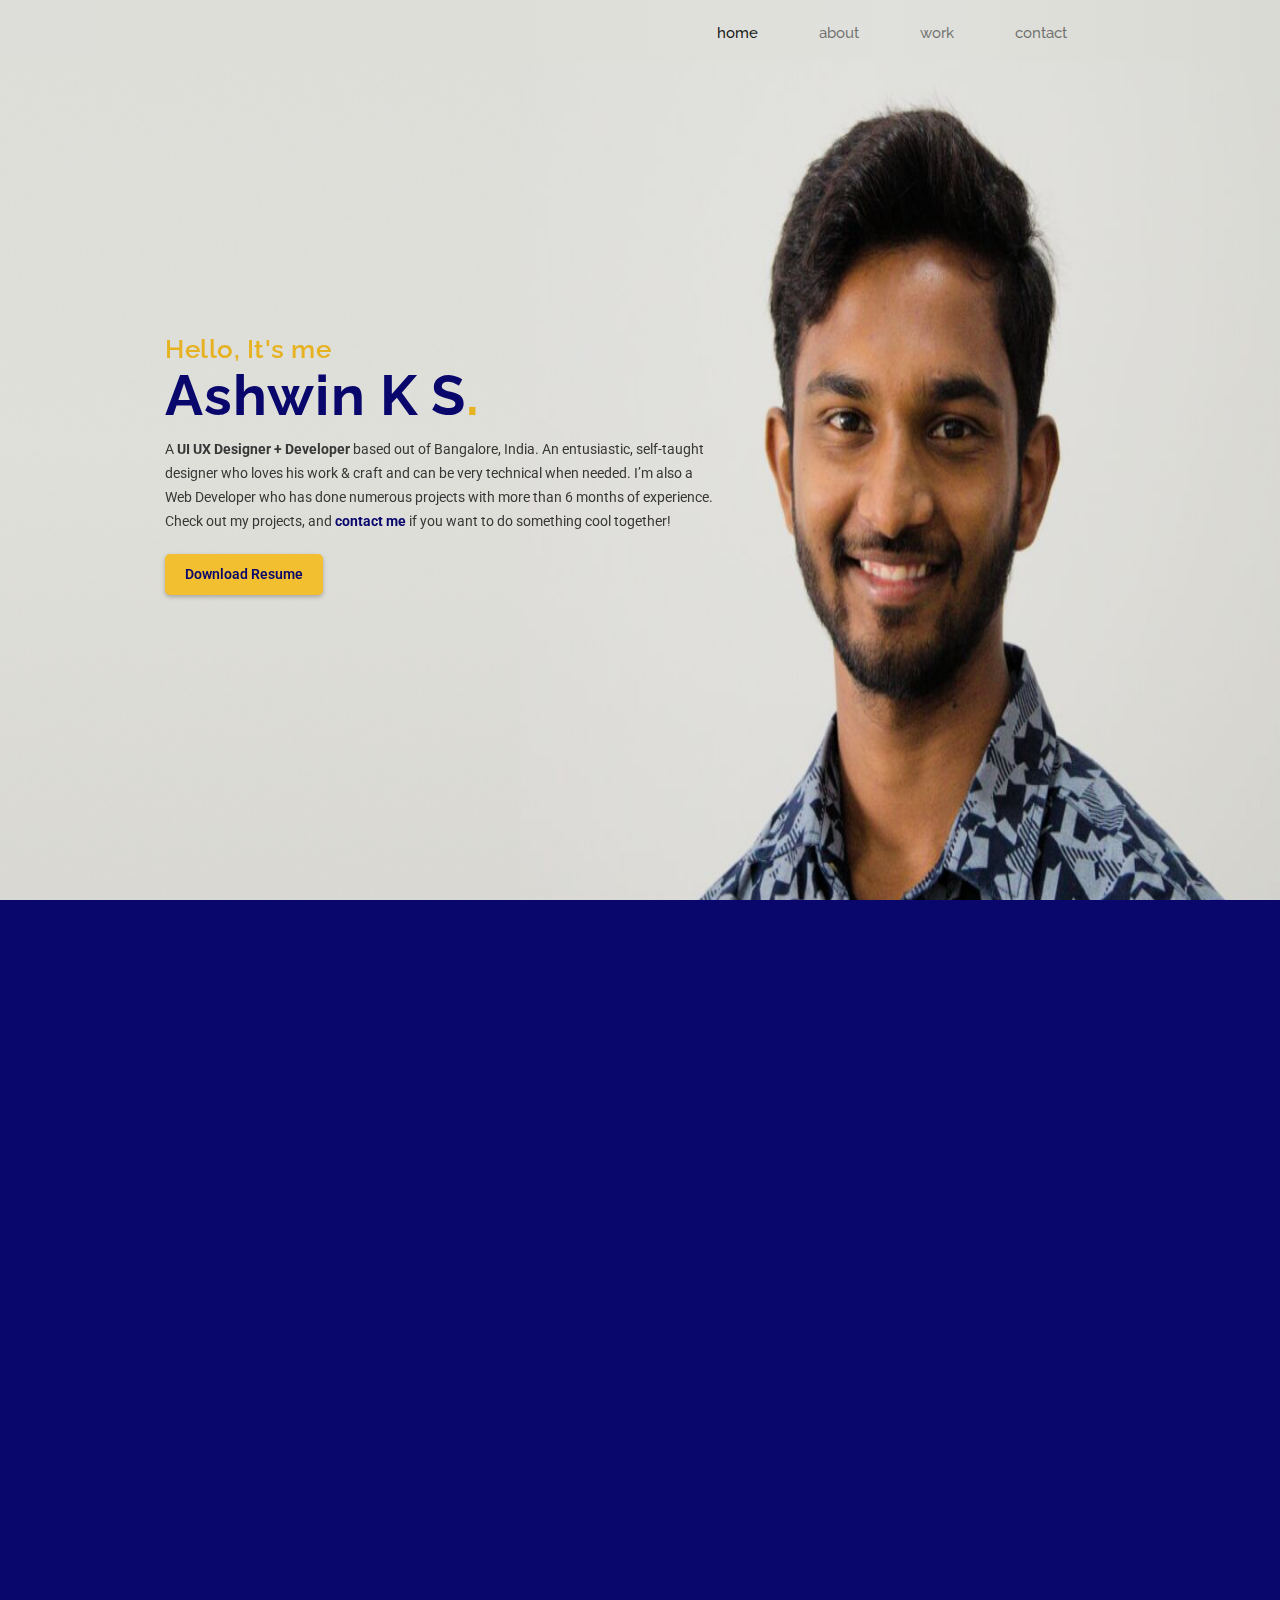
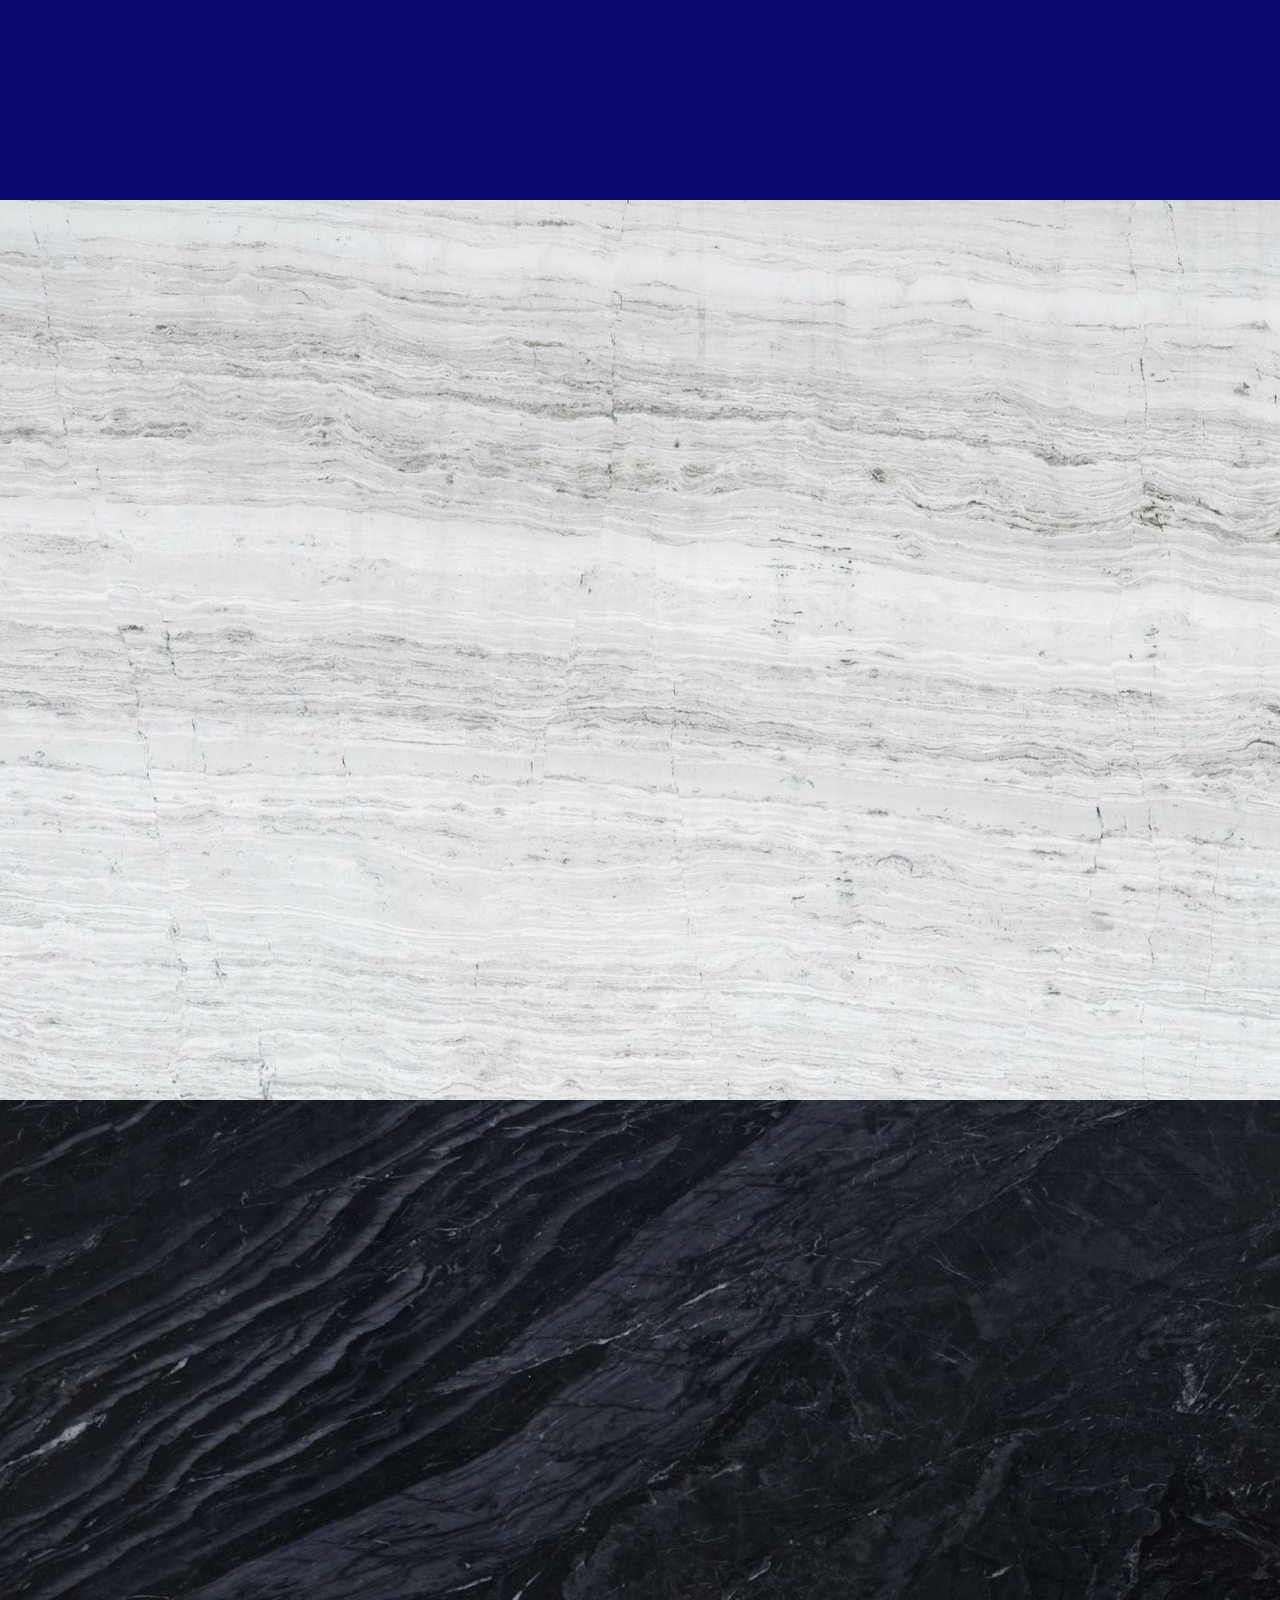
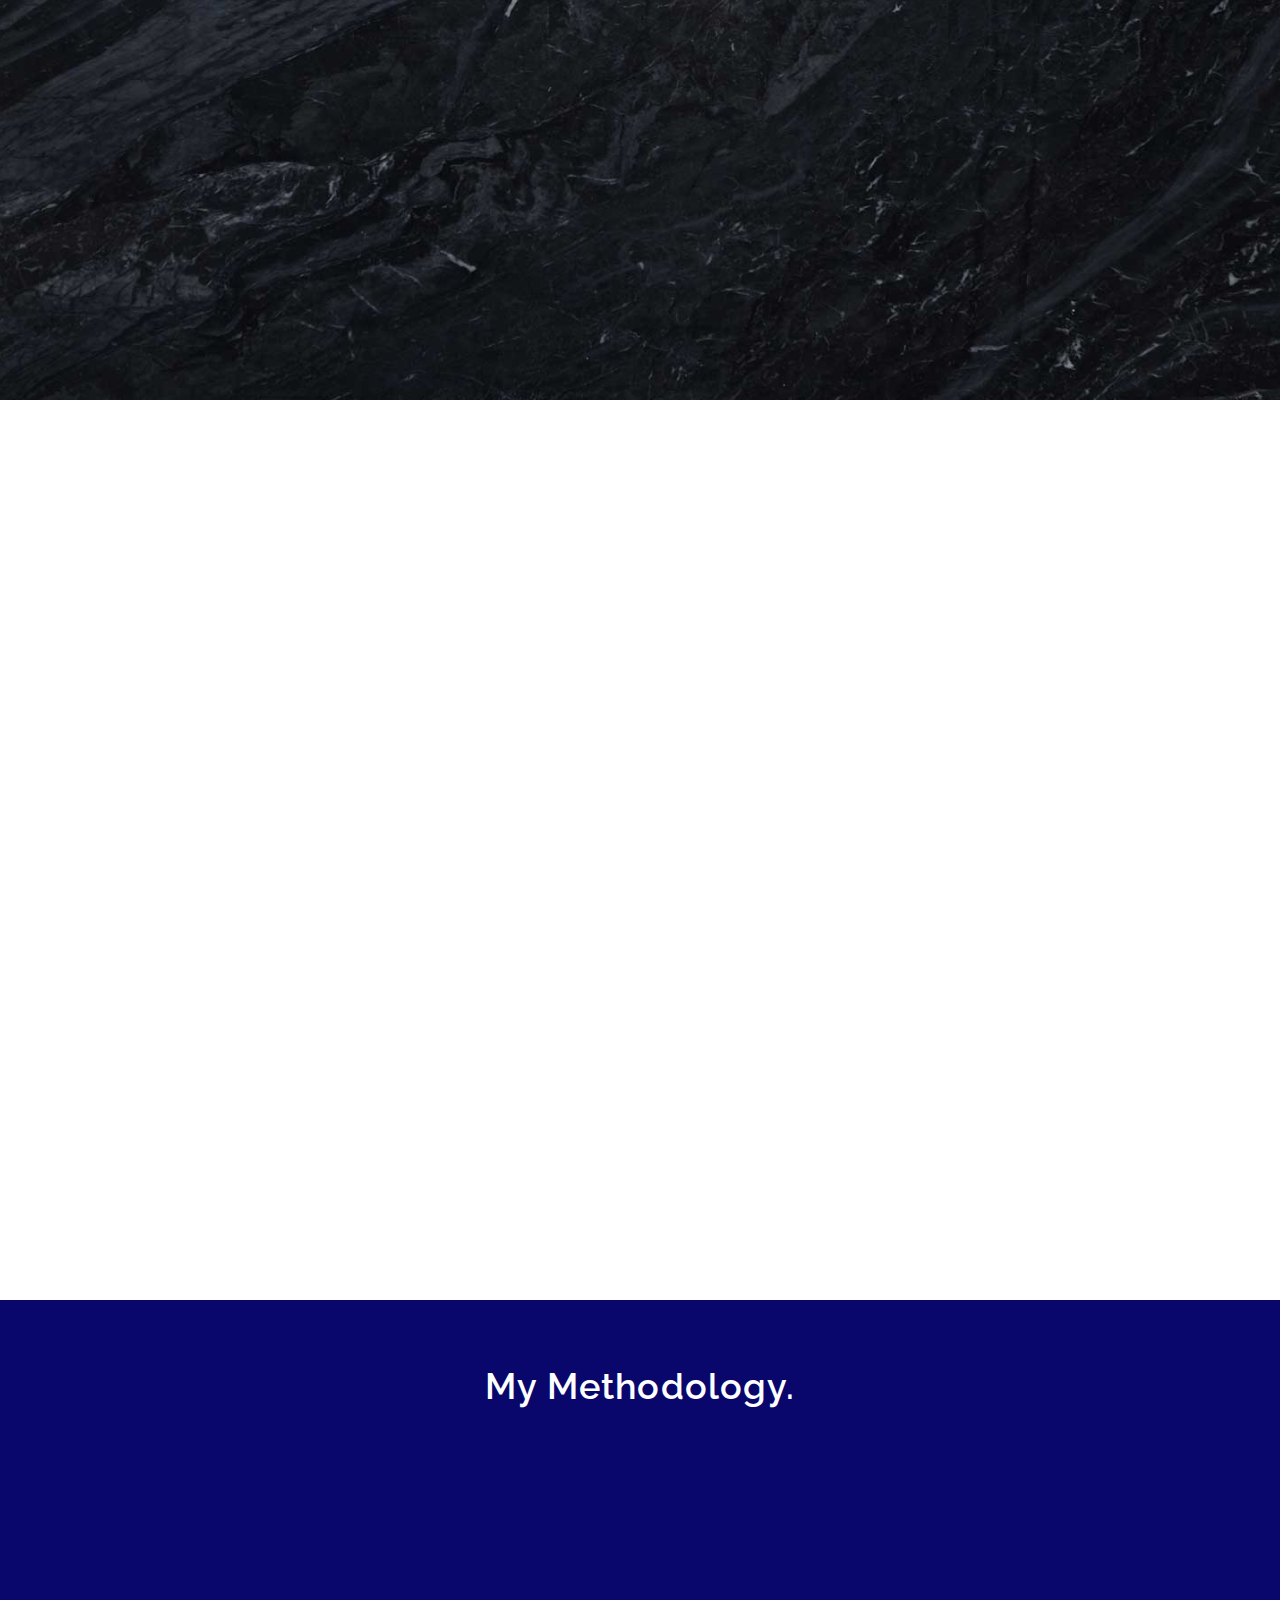
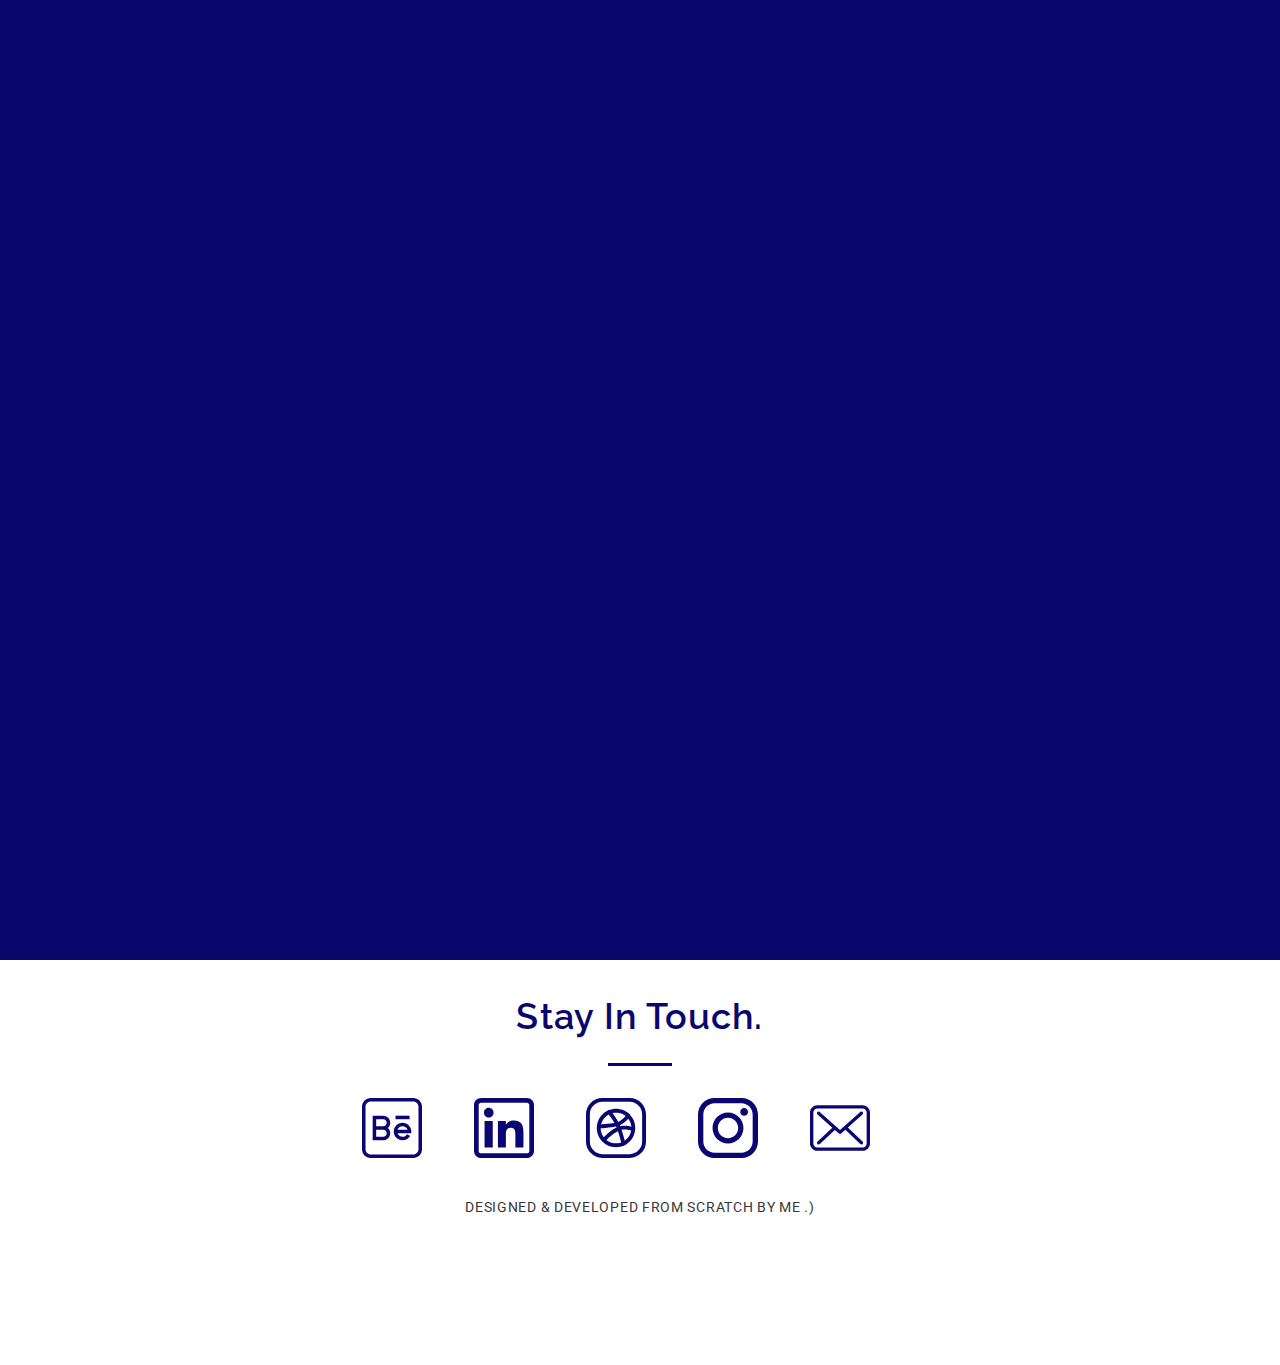
<file: index.html>
<!DOCTYPE html>
<html lang="en">
	<head>
		<meta charset="UTF-8">
		<meta name="viewport" content="width=device-width, initial-scale=1.0"/>
		<title>Ashwin K S | UI UX Designer</title>
		<link rel="icon" type="image/png" href="index.ico">
		<link rel="stylesheet" href="https://stackpath.bootstrapcdn.com/bootstrap/4.3.1/css/bootstrap.min.css" integrity="sha384-ggOyR0iXCbMQv3Xipma34MD+dH/1fQ784/j6cY/iJTQUOhcWr7x9JvoRxT2MZw1T" crossorigin="anonymous">
		<link rel="stylesheet" href="https://unpkg.com/aos@next/dist/aos.css" />
		<link rel="stylesheet" href="style.css">
	</head>
	<body>
		<nav class="navbar navbar-expand-lg navbar-light fixed-top">
			<!-- <a class="navbar-brand" href="#">Navbar</a> -->
			<button class="navbar-toggler" type="button" data-toggle="collapse" data-target="#navbarSupportedContent" aria-controls="navbarSupportedContent" aria-expanded="false" aria-label="Toggle navigation">
			<span class="navbar-toggler-icon"></span>
			</button>
			<div class="collapse navbar-collapse" id="navbarSupportedContent">
				<ul class="navbar-nav ml-auto raleway">
					<li class="nav-item active">
						<a class="nav-link" href="#home">home <span class="sr-only">(current)</span></a>
					</li>
					<li class="nav-item">
						<a class="nav-link" href="#about">about</a>
					</li>
					<li class="nav-item">
						<a class="nav-link" href="#work">work</a>
					</li>
					<li class="nav-item">
						<a class="nav-link" href="#contact">contact</a>
					</li>
				</ul>
			</div>
		</nav>
		<div class="hero" id="home">
			<div class="hero-left-div flex flex-col">
				<div class="container" data-aos="fade-right">
					<div class="hero-subheader raleway"><h4>Hello, It's me</h4></div>
					<div class="hero-header raleway"><h1>Ashwin K S<span>.</span></h1></div>
					<div class="hero-desc"><p>A <strong>UI UX Designer + Developer</strong> based out of Bangalore, India. An entusiastic, self-taught designer who loves his work & craft and can be very technical when needed. I’m also a Web Developer who has done numerous projects with more than 6 months of experience. <br>Check out my projects, and <strong><a href="mailto: ashwin.k.sri@gmail.com">contact me</a></strong> if you want to do something cool together!</p></div>
					<!-- <div class="btn hero-btn">Download Resume</div> -->
					<a href="Ashwin_Design_Resume.pdf" target="_blank"><div class="btn hero-btn" target="_blank">Download Resume</div></a>
				</div>
			</div>
			<div class="mobile-img-div">
				<img src="Group@1x_copy3.png" alt="" class="mobile-img">
			</div>
		</div>
		<div class="section2 flex flex-col" id="about">
			<div class="row">
				<div class="col-1 col-sm-3 col-md-3"></div>
				<div class="col-10 col-sm-6 col-md-6" data-aos="zoom-out"data-aos-duration="1000"
					data-aos-easing="ease-in-sine">
					<div class="about-header raleway">About.</div>
					<div class="about-desc">As a UI UX Designer I help various clients and projects <br>everything from branding, logo creation, wireframing, prototyping,<br>mockups, marketing, dev-handoff, and developing.</div><br>
					<div class="testimonials-header raleway" style="margin-top: .4em;">What They Say..</div>
					<div class="testimonials-desc">Ashwin is proficient in latest design trends and is eager to learn new skills. I was pleased with his level of talent, efforts & his willingness to work on UI & UX. Also he has a talent for marketing as well. I am more impressed with the quality designs he was able to produce in short period of time. Would highly recommend!</div>
					<div class="testimonials-footer">
						<div class="row">
							<div class="col-5 col-sm-3 col-md-3">
								<div class="testimonials-img"><img src="testimonial-img.png" alt=""></div>
							</div>
							<div class="col-7 col-sm-9 col-md-9">
								<div class="testimonials-name"><a href="https://www.linkedin.com/in/achyuthkv/" target="_blank">Achyuth K V</a></div>
								<div class="testimonials-job">Works at Mercedes Benz(MBRDI)</div>
							</div>
						</div>
					</div>
					<br>
					<div class="email-p" style="margin-top: .4em;"><a href="mailto: ashwin.k.sri@gmail.com">Email me</a> if you think you want to hire me or<br>if you think we should be working together on interesting projects.</div>
				</div>
				<div class="col-1 col-sm-3 col-md-3"></div>
			</div>
		</div>
		<div class="section3" id="work">
			<div class="row">
				<div class="col-12 col-sm-6 col-md-6">
					<div class="sec3-main flex flex-col" data-aos="fade-right">
						<div class="sec3-header raleway">Bounce App CaseStudy</div>
						<div class="sec3-desc">A case study and redesign of the Bounce with Metrobikes App.<br>I have gone through the ux process of doing user research, data analysis,<br>ux process, wireframing, prototyping & much more.</div>
						<a href="http://bit.ly/bounce-redesign" target="_blank"><div class="btn sec3-btn">View Case Study</div></a>
					</div>
				</div>
				<div class="col-12 col-sm-6 col-md-6">
					<!-- <img src="bounce3.png" alt="Bounce App" class="bounce-img img-fluid" data-aos="fade-up"> -->
					<iframe scrolling="no" frameborder="0" id="player" src="https://marvelapp.com/4dd92ed?emb=1&amp;referrer=https%3A%2F%2Fmedium.com%2F%40iamashwinks%2Fbounce-app-case-study-redesign-95664c0fefc8" allowfullscreen="true" class="bounce-img" data-aos="fade-up"></iframe>
				</div>
			</div>
		</div>
		<div class="section4">
			<div class="row">
				<div class="col-12 col-sm-6 col-md-6">
					<div class="sec4-main flex flex-col" data-aos="fade-right">
						<div class="sec4-header raleway">MentorFix Web Design</div>
						<div class="sec4-desc">An online platform where people can find mentors. I executed<br>the entire design process from interviewing, logo design, branding,<br>design systems, wireframing, prototyping & much more.</div>
						<a href="https://www.behance.net/gallery/84227561/MentorFix-Web-App-Design" target="_blank"><div class="btn sec4-btn">View Design</div></a>
					</div>
				</div>
				<div class="col-12 col-sm-6 col-md-6">
					<img src="mfx@1x.png" alt="MentorFix Website" class="mfx-img img-fluid" data-aos="fade-left">
				</div>
			</div>
		</div>
		<div class="section5">
			<div class="row">
				<div class="col-12 col-sm-6 col-md-6">
					<div class="sec5-main flex flex-col" data-aos="fade-right">
						<div class="sec5-header raleway">My Other Designs</div>
						<div class="sec5-desc">These are my other designs that I have done in my<br>free time just out of passion. I’ll be doing more such designs &<br> other amazing projects. So, Stay tuned for more.</div>
						<a href="https://www.behance.net/iamashwinks/" target="_blank"><div class="btn sec5-btn">View Designs</div></a>
					</div>
				</div>
				<div class="col-12 col-sm-6 col-md-6">
					<div class="sec5-row1-designs" data-aos="fade-left">
						<div class="row">
							<div class="col-6 col-sm-6 col-md-6">
								<img src="calc.png" alt="" class="designs-img img-fluid" id="calc-img">
							</div><br>
							<div class="col-6 col-sm-6 col-md-6">
								<img src="signup@3x.png" alt="" class="designs-img img-fluid" id="signup-img">
							</div>
						</div>
					</div>
				</div>
			</div>
			<div class="sec5-row2-designs" data-aos="fade-left">
				<div class="row">
					<div class="col-6 col-sm-3 col-md-3" style="margin-right: -1em;">
						<img src="Icon.png" alt="" class="designs-img img-fluid">
					</div>
					<div class="col-6 col-sm-3 col-md-3" style="margin-right: -1em;">
						<img src="user_profile_copy.png" alt="" class="designs-img img-fluid">
					</div>
					<div class="col-6 col-sm-3 col-md-3" style="margin-right: -1em;">
						<img src="social_share.png" alt="" class="designs-img img-fluid">
					</div>
					<div class="col-6 col-sm-3 col-md-3" style="margin-right: -1em;">
						<img src="chat_app_copy.png" alt="" class="designs-img img-fluid">
					</div>
				</div>
			</div>
		</div>
		<div class="section6">
			<div class="sec6-header raleway">My Methodology.</div>
			<div class="container">
				<div class="row sec6-cards">
					<div class="col-12 col-sm-4 col-md-4 flex">
						<div class="card" data-aos="fade-up">
							<img src="discover.svg" alt="" class="discover-svg svgs">
							<div class="sec6-card-number raleway">01</div>
							<div class="sec6-card-header raleway">Discover</div>
							<div class="sec6-card-desc">I start to discover about users & business needs, brainstorim &  finding out whether the product is a good fit.</div>
						</div>
					</div>
					<div class="col-12 col-sm-4 col-md-4 flex">
						<div class="card" data-aos="fade-up">
							<img src="research.svg" alt="" class="research-svg svgs">
							<div class="sec6-card-number raleway">02</div>
							<div class="sec6-card-header raleway">Research</div>
							<div class="sec6-card-desc">I findout target audience, user & business goals, & research on market about the problem that we are trying to solve.</div>
						</div>
					</div>
					<div class="col-12 col-sm-4 col-md-4 flex">
						<div class="card" data-aos="fade-up">
							<img src="sketching.svg" alt="" class="sketch-svg svgs">
							<div class="sec6-card-number raleway">03</div>
							<div class="sec6-card-header raleway">Sketching</div>
							<div class="sec6-card-desc">I brainstorm all ideas on paper and create fast wireframes. Later using different tools, I convert them to hi-fidelity designs.</div>
						</div>
					</div>
					
					<div class="col-12 col-sm-4 col-md-4 flex">
						<div class="card" data-aos="fade-up">
							<img src="prototyping.svg" alt="" class="prototype-svg svgs">
							<div class="sec6-card-number raleway">04</div>
							<div class="sec6-card-header raleway">Prototyping</div>
							<div class="sec6-card-desc">I take my hi-fidelity designs to prototyping mode using various tools and make it interactive so it can be tested.</div>
						</div>
					</div>
					<div class="col-12 col-sm-4 col-md-4 flex">
						<div class="card" data-aos="fade-up">
							<img src="test.svg" alt="" class="test-svg svgs">
							<div class="sec6-card-number raleway">05</div>
							<div class="sec6-card-header raleway">Test</div>
							<div class="sec6-card-desc">I get feedback from clients & users about my design & prototype. I iterate my design based on the  feedback.</div>
						</div>
					</div>
					<div class="col-12 col-sm-4 col-md-4 flex">
						<div class="card" data-aos="fade-up">
							<img src="deploy.svg" alt="" class="deploy-svg svgs">
							<div class="sec6-card-number raleway">06</div>
							<div class="sec6-card-header raleway">Deploy</div>
							<div class="sec6-card-desc">Once the prototype is validated, I take my designs to dev mode. I code them using HTML, CSS & JS and deploy them.</div>
						</div>
					</div>
				</div>
			</div>
		</div>
		<div class="section7" id="contact">
			<div class="sec7-header raleway">Stay In Touch.</div>
			<div class="line"></div>
			<a href="https://www.behance.net/iamashwinks/" target="_blank"><img src="behance.svg" alt="behance" class="contact-logos behance-logo"></a>
			<a href="https://www.linkedin.com/in/iamashwinks/" target="_blank"><img src="linkedin.svg" alt="linkedin" class="contact-logos linkedin-logo"></a>
			<a href="https://dribbble.com/iamashwinks/" target="_blank"><img src="dribbble.svg" alt="dribbble" class="contact-logos dribbble-logo"></a>
			<a href="https://www.instagram.com/iamashwinks/" target="_blank"><img src="instagram.svg" alt="instagram" class="contact-logos ig-logo"></a>
			<a href="mailto: ashwin.k.sri@gmail.com" target="_blank"><img src="email.svg" alt="mail" class="contact-logos email-logo"></a>
			<div class="sec7-subheader">DESIGNED & DEVELOPED FROM SCRATCH BY ME .)</div>
		</div>
	</div>
</div>
<script src="https://unpkg.com/aos@next/dist/aos.js"></script>
<script>
AOS.init();
</script>
<script src="https://code.jquery.com/jquery-3.3.1.slim.min.js" integrity="sha384-q8i/X+965DzO0rT7abK41JStQIAqVgRVzpbzo5smXKp4YfRvH+8abtTE1Pi6jizo" crossorigin="anonymous"></script>
<script src="https://cdnjs.cloudflare.com/ajax/libs/popper.js/1.14.7/umd/popper.min.js" integrity="sha384-UO2eT0CpHqdSJQ6hJty5KVphtPhzWj9WO1clHTMGa3JDZwrnQq4sF86dIHNDz0W1" crossorigin="anonymous"></script>
<script src="https://stackpath.bootstrapcdn.com/bootstrap/4.3.1/js/bootstrap.min.js" integrity="sha384-JjSmVgyd0p3pXB1rRibZUAYoIIy6OrQ6VrjIEaFf/nJGzIxFDsf4x0xIM+B07jRM" crossorigin="anonymous"></script>
</body>
</html>
</file>
<file: style.css>
@import url('https://fonts.googleapis.com/css?family=Raleway|Roboto&display=swap');

* {
	margin: 0;
	padding: 0;
	box-sizing: border-box;
	max-width: 100%;
	scroll-behavior: smooth;
	transition: scroll-behavior 2s ease-in-out;
}

html, body {
	width: 100%;
}

body {
	max-width: 100%;
	overflow-x: hidden;
	overflow-y: scroll;
	font-family: 'Roboto', sans-serif;
	color: #373737;
}

.raleway {
	font-family: 'Raleway', sans-serif;
}

::-moz-selection {

	/* Code for Firefox */

	/*color: red;*/
	background: #96B7FE;
}

::selection {

	/*color: red;*/
	background: #96B7FE;
}

.navbar {
	background: linear-gradient(90deg, #DDDED9 0%, #DEDED9 40%, #E0E1DC 70%, #D9DAD4 100%);
}

.navbar-nav {
	margin-right: 9em;
	margin-top: .4em;
}

.nav-item {
	margin-right: 3em;
	font-size: 15px;
	font-weight: 500;
}

.nav-item:hover {
    transform: scale(0.9);
}

.nav-item .active {
	color: #09076C;
}

.hero {
	width: 100%;
	height: 100%;
	background: url(hero.png);
	background-size: 100% 150vh;
	background-position: 0px;
	background-repeat: no-repeat;
}

.flex {
	display: flex;
	align-items: center;
	justify-content: center;
}

.flex-col {
	flex-direction: column;
}

.hero-left-div {
	width: 100vw;
	height: 100vh;	/*background: linear-gradient(180deg, #DDDED9 0%, #DFDFDA 50%, #D6D5D0 100%);*/
	align-items: flex-start;
	margin: 0 5em;
}

.hero-img {
	width: 100%;
	height: 100vh;
}

/*.hero-right-div {
width: 100%;
height: 90vh;
background: linear-gradient(180deg, #D7D8D2 0%, #DBDAD5 50%, #D7D6D1 100%)
}*/
.hero-subheader h4 {
	font-weight: 600;
	font-size: 26px;
	line-height: 10px;
	letter-spacing: 0.02em;
	color: #E6B222;
	margin-top: 1.5em;
}

.hero-header h1 {
	font-weight: bold;
	font-size: 56px;	/*line-height: 80px;*/
	letter-spacing: 0.02em;
	color: #09076C;
}

.hero-header span {
	color: #E6B222;
}

.hero-desc p {
	width: 50%;
	font-weight: normal;
	font-size: 14px;
	line-height: 24px;
}

.hero-desc a {
	color: #09076C;
	transition: 0.5s;
}

.hero-desc a:hover {
	color: #E6B222;
	text-decoration: none;
}

.hero-btn {
	margin-top: .4em;
	font-weight: 600;
	font-size: 14px;
	color: #09076C;
	background: #F2BF30;
	border: none;
	box-shadow: 0px 2px 4px rgba(0, 0, 0, 0.25);
	border-radius: 5px;
	padding: 10px 20px;
	text-decoration: none;
	transition: 0.25s;
}

.hero-btn:hover {
	box-shadow: 0px 4px 8px rgba(0, 0, 0, 0.25);
	color: #F2BF30;
	background: #09076C;
	cursor: pointer;
}

.hero-btn:active {
	box-shadow: 0px 1px 2px rgba(0, 0, 0, 0.25);
	color: #F2BF30;
	background: #09076C;
	transform: translateY(2px);
}

.section2 {
	background-color: #09076C;
	width: 100vw;
	height: 100vh;
	color: #fff;
	text-align: center;
}

.about-header, .testimonials-header, .sec6-header {
	font-weight: 500;
	font-size: 36px;
	letter-spacing: 0.02em;
	line-height: 72px;
}

.about-desc, .testimonials-desc, .email-p {
	font-size: 16px;
	font-weight: 400;
	line-height: 24px;
	text-align: center;
	letter-spacing: 0.02em;
}

.testimonials-desc {
	background: #DCDDD8;
	border-radius: 5px;
	color: #09076C;
	padding: 15px 20px;
}

.testimonials-footer {
	margin-top: .6em;
	text-align: left;
}

.testimonials-img img{
	width: 60%;
	height: 60%;
	border-radius: 50%;
	margin-left: .5em;
}

.testimonials-name {
	margin-top: .9em;
	margin-left: -3.8em;
	letter-spacing: 0.02em;
	font-weight: 500;
}

.testimonials-name a {
	color: #fff;
	text-decoration: none;
}


.testimonials-job {
	margin-left: -3.8em;	
	font-weight: 400;
	/*font-size: 15px;	*/
	color: hsl(241, 42%, 73%);
}

.email-p a {
	text-decoration-line: underline;
	color: #08BFA6;
}

.section3 {
	background: url(sec3.png);
	width: 100vw;
	height: 100vh;
	color: #09076C;
}

.section4 {
	background: url(sec4.png);
	width: 100vw;
	height: 100vh;
	color: #fff;
}

.bounce-img {
	width: 100%;
	height: 100vh;
}

.mfx-img {
	width: 95%;
	height: 80vh;
	margin-top: 4em;
	margin-left: 4em;
}

.sec3-main, .sec4-main {
	width: 100%;
	height: 100vh;
	text-align: left;
	align-items: flex-start;
	margin-left: 9em;
}

.sec3-header, .sec4-header, .sec5-header {
	font-weight: 600;
	font-size: 36px;
	letter-spacing: 0.02em;
	line-height: 72px;
	margin-top: -4em;
}

.sec3-btn, .sec4-btn, .sec5-btn {
	margin-top: 1.5em;
	font-weight: 600;
	font-size: 14px;
	color: #09076C;
	background: none;
	border: 2px solid #09076C;
	box-shadow: 0px 2px 4px rgba(0, 0, 0, 0.25);
	border-radius: 5px;
	padding: 10px 20px;
	text-decoration: none;
	transition: 0.25s;
}

.sec4-btn {
	color: #fff;
	border: 2px solid #fff;
}

.sec3-btn:hover, .sec4-btn:hover, .sec5-btn:hover {
	box-shadow: 0px 4px 8px rgba(0, 0, 0, 0.25);
	color: #fff;
	background: #09076C;
	cursor: pointer;
}

.sec4-btn:hover {
	border: 2px solid #09076C;
}

.sec3-btn:active, .sec4-btn:active, .sec5-btn:active {
	box-shadow: 0px 1px 2px rgba(0, 0, 0, 0.25);
	color: #fff;
	background: #09076C;
	transform: translateY(2px);
}

.section5 {
	background: #fff;
	width: 100vw;
	height: 100vh;
	color: #09076C;
}

.sec6-cards {
	margin-left: 1em;
}

.designs-img {
	width: 300px;
	height: 200px;
}

.sec5-main {
	width: 100%;
	height: 50vh;
	text-align: left;
	align-items: flex-start;
	margin-left: 9em;
	margin-top: 5em;
}

.sec5-header {
	margin-top: -3em;
}

.sec5-row1-designs {
	width: 100%;
	height: 50vh;
	margin-top: 5em;
	margin-left: -3em; 
}

.sec5-row2-designs {
	width: 100%;
	height: 50vh;
	margin-left: 9em;
	margin-top: -2em; 
}

.section6 {
	background-color: #09076C;
	width: 100vw;
	height: 140vh;
	color: #fff;
	text-align: center;
}

.sec6-cards {
	margin-left: -.5em;
}

.sec6-header {
	padding-top: 1.4em;
	font-weight: 600;
	letter-spacing: 0.03em;
	margin-bottom: .8em;
}

.card {
	width: 16rem;
	box-sizing: border-box;
	padding: 20px 20px;
	color: #09076C;
	text-align: left;
	/*margin-left: 1em;*/
	margin-bottom: 3em;
}

.svgs {
    position: relative;
    left: 50%;
    transform: translateX(-50%); 
}

.discover-svg {
	width: 150px;
}

.research-svg {
	width: 150px;
	margin-top: 10px;
}

.sketch-svg {
	width: 150px;
	margin-top: 5px;
	margin-bottom: 10px;
}

.prototype-svg {
	width: 180px;
	margin-top: 30px;
	margin-bottom: 30px;
}

.test-svg {
	width: 150px;
	margin-top: 5px;
	margin-bottom: 7px;
}

.deploy-svg {
	width: 150px;
	margin-top: 20px;
	margin-bottom: 20px;
}

.sec6-card-number{
	color: #E6B222;
	text-align: left;
	font-weight: 600;
	font-size: 22px;
	margin-top: .5em;
}

.sec6-card-header {
	margin-top: -1.5em;
	margin-left: 1.8em;
	font-weight: 600;
	font-size: 20px;
	letter-spacing: 0.02em;
}

.sec6-card-desc {
	font-size: 14px;
	margin-top: .4em;
}

.section7 {
	background-color: #fff;
	width: 100vw;
	height: 45vh;
	color: #09076C;
	text-align: center;
}

.sec7-header {
	padding-top: .8em;
	font-weight: 600;
	letter-spacing: 0.03em;
	/*margin-bottom: .8em;*/
	font-size: 36px;
}

.line {
	width: 5%;
	height: 3px;
	margin-top: 20px;
	background: #09076C;
	position: relative;
    left: 50%;
    transform: translateX(-50%);
}

.contact-logos {
	margin-top: 2em;
    margin-right: 3em;
	width: 60px;
	filter: invert(8%) sepia(73%) saturate(3652%) hue-rotate(240deg) brightness(109%) contrast(122%);
}

.sec7-subheader {
	margin-top: 2.8em;
	font-size: 14px;
	color: #373737;
	letter-spacing: 0.05em;
}

.mobile-img-div {
	display: none;
}



@media (max-width: 992px) { 
	.hero-left-div {
		margin: 0em 12em;
	}

	.mobile-img-div {
		display: block;
	}

	.hero {
		background: linear-gradient(90deg, #DDDED9 0%, #DFE0DB 40%, #DEDDD9 70%, #D8D9D3 100%);
	}

	.mobile-img {
		width: 100%;
		margin-left: -13em;
	}

	.about-header, .testimonials-header {
		font-size: 32px;
		line-height: 64px;
	}

	.about-desc, .testimonials-desc, .email-p {
		font-size: 14px;
		line-height: 22px;
	}

	.testimonials-job {
		font-size: 14px;
	}

	.bounce-img {
		max-width: 120%;
        width: 120%;
	    height: 90vh;
	    margin-top: 3.8em;
	    margin-left: 2em;
	}

	.sec3-main, .sec4-main, .sec5-main, .sec5-row2-designs {
		margin-left: 5em;
	}

	.sec3-header, .sec4-header, .sec5-header {
	    font-size: 32px;
	    line-height: 64px;
	    margin-top: -2em;
	}
	
	.sec3-desc, .sec4-desc, .sec5-desc {
		font-size: 14px;
		line-height: 22px;
	} 

	.sec3-btn, .sec4-btn, .sec5-btn {
	    font-size: 13px;
	}

	.designs-img {
	    width: 300px;
	    height: 180px;
	}
	
	.sec5-row1-designs {
		margin-left: -1em;
	}

	.sec6-cards {
		margin-left: 0em;
	}

	.sec6-header, .sec7-header {
		font-size: 32px;
	    line-height: 64px;
	}

	.sec6-card-desc {
 	   font-size: 12px; 
	}

	.line {
		margin-top: 10px;
	}

	.contact-logos {
		width: 50px;
	}
}


@media (max-width: 768px) { 
	.hero-left-div {
		margin: 0em 7em;
	}

	.mobile-img-div {
		display: block;
	}

	.hero {
		background: linear-gradient(90deg, #DDDED9 0%, #DFE0DB 40%, #DEDDD9 70%, #D8D9D3 100%);
	}

	.mobile-img {
		width: 100%;
		margin-left: -10em;
	}

	.hero-subheader h4 {
		font-size: 22px;
	}

	.hero-header h1 {
		font-size: 48px;
	}

	.hero-desc p {
		font-size: 12px;
		line-height: 20px;
	}

	.hero-btn {
		font-size: 13px;
	}

	.about-header, .testimonials-header {
		font-size: 28px;
		line-height: 56px;
	}

	.about-desc, .testimonials-desc, .email-p {
		font-size: 12px;
		line-height: 20px;
	}
	
	.testimonials-name {
		margin-left: -2.5em;
		font-size: 14px;
	}

	.testimonials-job {
		font-size: 12px;
		margin-left: -2.8em;
	}

	.bounce-img {
		max-width: 140%;
	    width: 140%;
	    height: 85vh;
	    margin-top: 5.6em;
	    margin-left: 0em;
	}

	.sec3-main, .sec4-main, .sec5-main, .sec5-row2-designs {
		margin-left: 4em;
	}

	.sec3-header, .sec4-header, .sec5-header {
	    font-size: 28px;
	    line-height: 56px;
	    margin-top: 0em;
	}
	
	.sec3-desc, .sec4-desc, .sec5-desc {
		font-size: 12px;
		line-height: 20px;
	} 

	.sec3-btn, .sec4-btn, .sec5-btn {
	    font-size: 12px;
	}
	
	.mfx-img {
        width: 100%;
	    height: 70vh;
	    margin-top: 6em;
	    margin-left: 2em;
	}

	.sec5-header {
		margin-top: -1em;
	}

	.designs-img {
	    width: 300px;
	    height: 140px;
	}
	
	.sec5-row1-designs {
		margin-left: 0em;
	    margin-top: 8.5em;
	    margin-bottom: -1.5em;
	}

	.sec6-header, .sec7-header {
		font-size: 28px;
	    line-height: 56px;
	}

	.sec6-card-desc {
 	   font-size: 11px; 
	}

	.svgs {
		width: 100%;
	}

	.sketch-svg {
	    margin-top: 15px;
	    margin-bottom: 20px;
	}
	
	.test-svg {
	    margin-top: 15px;
	    margin-bottom: 15px;
	}

	.deploy-svg {
	    margin-top: 15px;
	    margin-bottom: 15px;
	}

	.sec6-card-number {
		font-size: 16px;
	}

	.sec6-card-header {
		font-size: 15px;
	}

	.line {
		margin-top: 10px;
	}

	.contact-logos {
		width: 40px;
	}

	.sec7-header {
		margin-top: .5em;
	}

	.sec7-subheader {
		font-size: 12px;
		margin-top: 5em;
	}
}


@media (max-width: 576px) { 
	html {
		margin: 0;
		padding: 0;
		max-width: 100%;
		overflow-x: hidden;
	}

	.hero-left-div {
		margin: 0em 2em;
	}

	.mobile-img-div {
		display: block;
	}

	.hero {
		background: linear-gradient(90deg, #DDDED9 0%, #DFE0DB 40%, #DEDDD9 70%, #D8D9D3 100%);
	}

	.mobile-img {
		width: 100%;
		margin-left: -6em;
	}

	.hero-subheader h4 {
		font-size: 22px;
	}

	.hero-header h1 {
		font-size: 48px;
	}

	.hero-desc p {
		font-size: 12px;
		line-height: 20px;
	}

	.hero-btn {
		font-size: 13px;
	}

	.about-header, .testimonials-header {
		font-size: 24px;
		line-height: 48px;
	}

	.about-desc, .testimonials-desc, .email-p {
		font-size: 12px;
		line-height: 20px;
	}
	
	.testimonials-name {
		margin-left: -2.8em;
	    font-size: 12px;
	    font-weight: 500;
	    margin-top: -.05em;
	}

	.testimonials-job {
		font-size: 12px;
		margin-left: -2.8em;
	}

	.bounce-img {
		max-width: 100%;
	    width: 100%;
	    height: 55vh;
	    margin-left: 1em;
	    position: relative;
	    top: -100%;
	}

	.sec3-main, .sec4-main, .sec5-main, .sec5-row2-designs {
		margin-left: 2em;
	}

	.sec3-header, .sec4-header, .sec5-header {
	    font-size: 28px;
	    line-height: 44px;
	    margin-top: 0em;
	    margin-bottom: 0.4em;
	}

	.sec3-header, .sec4-header {
		margin-top: -10em;
	}

	.sec3-header {
		margin-top: -11em;
	}
	
	.sec3-desc, .sec4-desc, .sec5-desc {
		font-size: 12px;
		line-height: 20px;
	} 

	.sec3-btn, .sec4-btn, .sec5-btn {
	    font-size: 12px;
	}
	
	.mfx-img {
	    width: 100%;
	    height: 50vh;
	    margin-top: -24.5em;
	    margin-left: 2em;
	}

	.section5 {
		height: 125vh;
	}

	.sec5-header {
		margin-top: -4em;
	}

	.designs-img {
	    width: 220px;
	    height: 130px;
	    margin-bottom: 1em;
	}
	
	.sec5-row1-designs {
		margin-left: 2em;
	    margin-top: -4.5em;
	    margin-bottom: -6.8em;
	}

	.sec5-row2-designs {
	    margin-top: -4em;
	    margin-left: 2em;
	}

	#signup-img {
		margin-left: 1em;
	}

	#calc-img, #signup-img {
		width: 240px;
	}

	.section6 {
		height: 250vh;
	}

	.sec6-header, .sec7-header {
		font-size: 24px;
	    line-height: 48px;
	}

	.sec6-card-desc {
 	   font-size: 11px; 
	}

	.card {
		width: 13rem;
		margin-bottom: 1em;
	}

	.svgs {
		width: 60%;
	}

	.prototype-svg {
	    margin-top: 0px;
	    margin-bottom: 0px;
	}

	.test-svg {
	    margin-top: 5px;
	    margin-bottom: 10px;
	}

	.sec6-card-number {
		font-size: 16px;
	}

	.sec6-card-header {
		font-size: 15px;
	}

	.line {
		margin-top: 10px;
	}

	.contact-logos {
		width: 35px;
	}

	.section7 {
		height: 52vh;
	}

	.sec7-header {
		margin-top: 1em;
	}

	.sec7-subheader {
		font-size: 12px;
		margin-top: 5em;
	}
}
</file>
